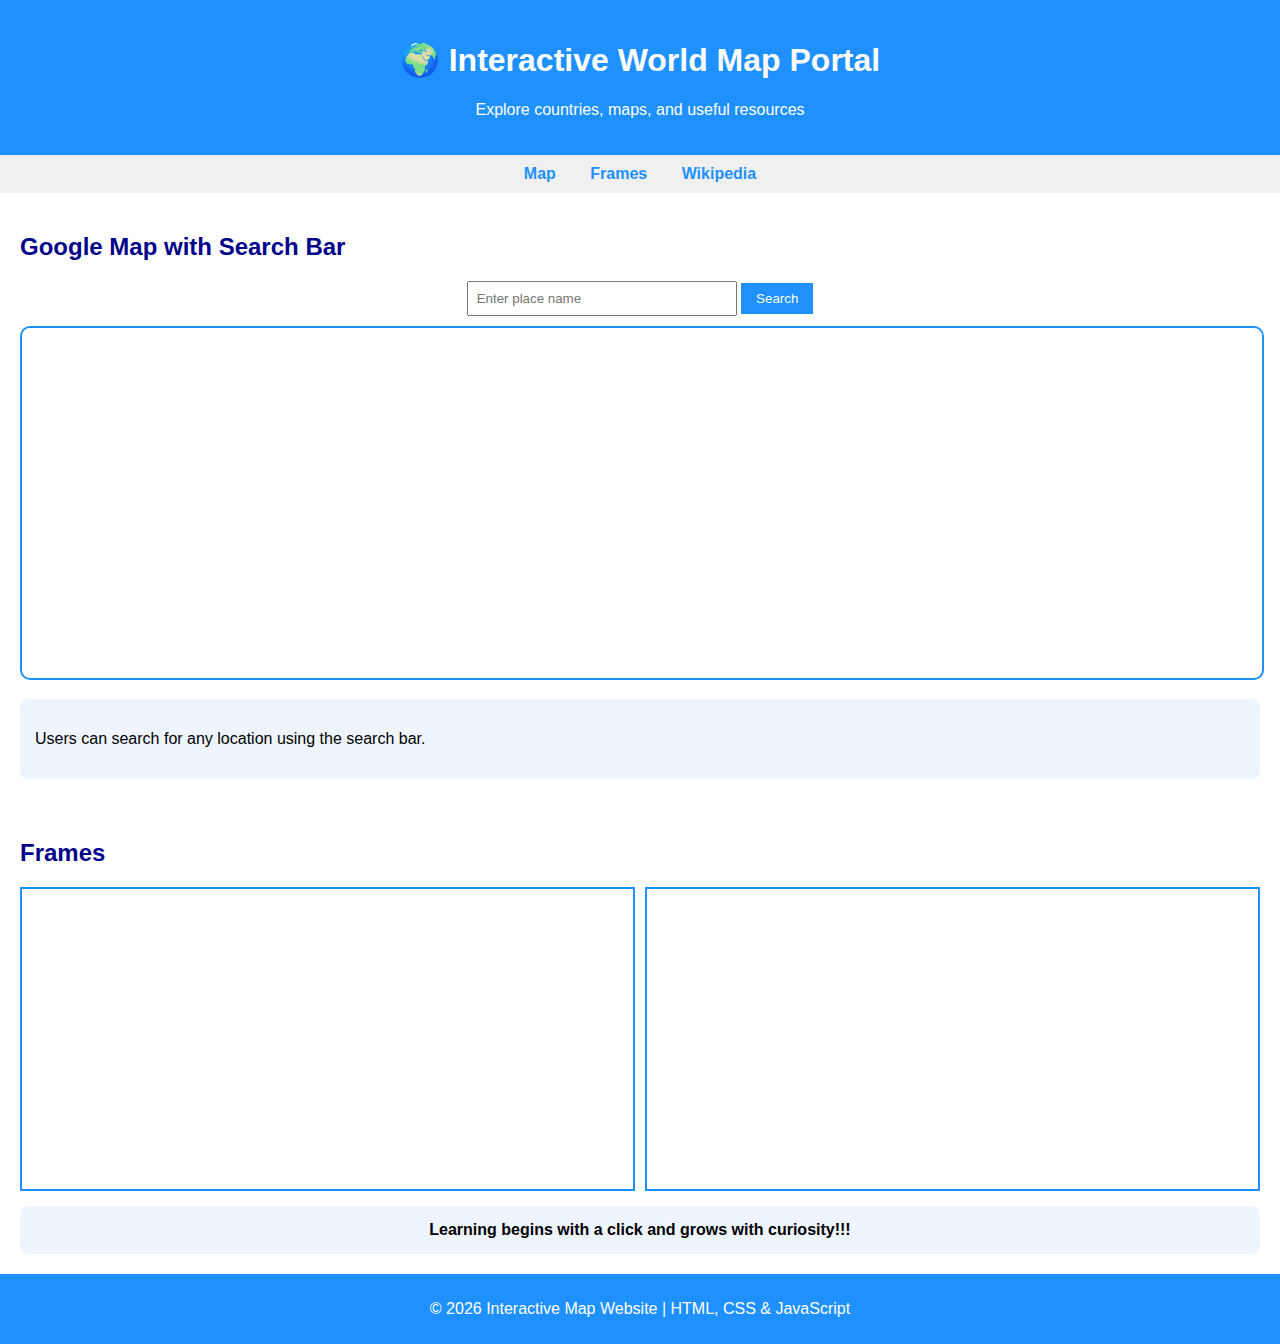
<file: EXP 1/index.html>
<!DOCTYPE html>
<html lang="en">
<head>
    <meta charset="UTF-8">
    <title>Interactive World Map Website</title>

    <style>
        body {
            font-family: Arial, sans-serif;
            margin: 0;
        }

        header {
            background-color: #1e90ff;
            color: white;
            text-align: center;
            padding: 20px;
        }

        nav {
            background-color: #f0f0f0;
            padding: 10px;
            text-align: center;
        }

        nav a {
            margin: 0 15px;
            text-decoration: none;
            font-weight: bold;
            color: #1e90ff;
        }

        section {
            padding: 20px;
        }

        .highlight {
            color: darkblue;
            font-weight: bold;
        }

        .info-box {
            background-color: #eef5ff;
            padding: 15px;
            border-radius: 8px;
            margin-top: 15px;
        }

        .search-box {
            margin-bottom: 10px;
        }

        .search-box input {
            padding: 8px;
            width: 250px;
        }

        .search-box button {
            padding: 8px 15px;
            background-color: #1e90ff;
            color: white;
            border: none;
            cursor: pointer;
        }

        .frame-container {
            display: flex;
            gap: 10px;
        }

        .frame {
            width: 50%;
            height: 300px;
            border: 2px solid #1e90ff;
        }

        footer {
            background-color: #1e90ff;
            color: white;
            text-align: center;
            padding: 10px;
        }
    </style>
</head>

<body>

<header>
    <h1>🌍 Interactive World Map Portal</h1>
    <p>Explore countries, maps, and useful resources</p>
</header>

<nav>
    <a href="#map">Map</a>
    <a href="#frames">Frames</a>
    <a href="https://www.wikipedia.org" target="_blank">Wikipedia</a>
</nav>

<!-- GOOGLE MAP WITH SEARCH -->
<section id="map">
    <h2 class="highlight">Google Map with Search Bar</h2>
    <center>

    <div class="search-box">
        <input type="text" id="placeInput" placeholder="Enter place name">
        <button onclick="searchPlace()">Search</button>
    </div>
    </center>

    <iframe
        id="googleMap"
        src="https://www.google.com/maps?q=India&output=embed"
        width="100%"
        height="350"
        style="border:2px solid #1e90ff; border-radius:10px;"
        loading="lazy">
    </iframe>

    <div class="info-box">
        <p>
            Users can search for any location using the search bar.
        </p>
    </div>
</section>


<script>
    // Google Map Search
    function searchPlace() {
        const place = document.getElementById("placeInput").value;
        if (place !== "") {
            document.getElementById("googleMap").src =
                "https://www.google.com/maps?q=" + place + "&output=embed";
        }
    }

    // Image Map Click
    const map = document.getElementById("worldMap");
    const info = document.getElementById("mapInfo");

    map.addEventListener("click", function (event) {
        const rect = map.getBoundingClientRect();
        const x = Math.floor(event.clientX - rect.left);
        const y = Math.floor(event.clientY - rect.top);

        let placeInfo = "This region has important geographical features.";

        if (x > 450 && x < 550 && y > 170 && y < 260) {
            placeInfo = "India 🇮🇳 – Known for culture, heritage, and IT industry.";
        } else if (x > 600 && x < 700 && y > 260 && y < 350) {
            placeInfo = "Australia 🇦🇺 – Famous for wildlife and the Great Barrier Reef.";
        }

        info.innerHTML = `
            <p><strong>Clicked Position:</strong> X = ${x}, Y = ${y}</p>
            <p><strong>Information:</strong> ${placeInfo}</p>
        `;
    });
</script>

<!-- FRAMES -->
<section id="frames">
    <h2 class="highlight">Frames</h2>

    <div class="frame-container">
        <iframe src="https://www.britannica.com" class="frame"></iframe>
        <iframe src="https://www.nationalgeographic.com" class="frame"></iframe>
    </div>

    <div class="info-box">
       <center>
        <b>Learning begins with a click and grows with curiosity!!!</b>
       </center>
    </div>
</section>

<footer>
    <p>© 2026 Interactive Map Website | HTML, CSS & JavaScript</p>
</footer>

</body>
</html>
</file>
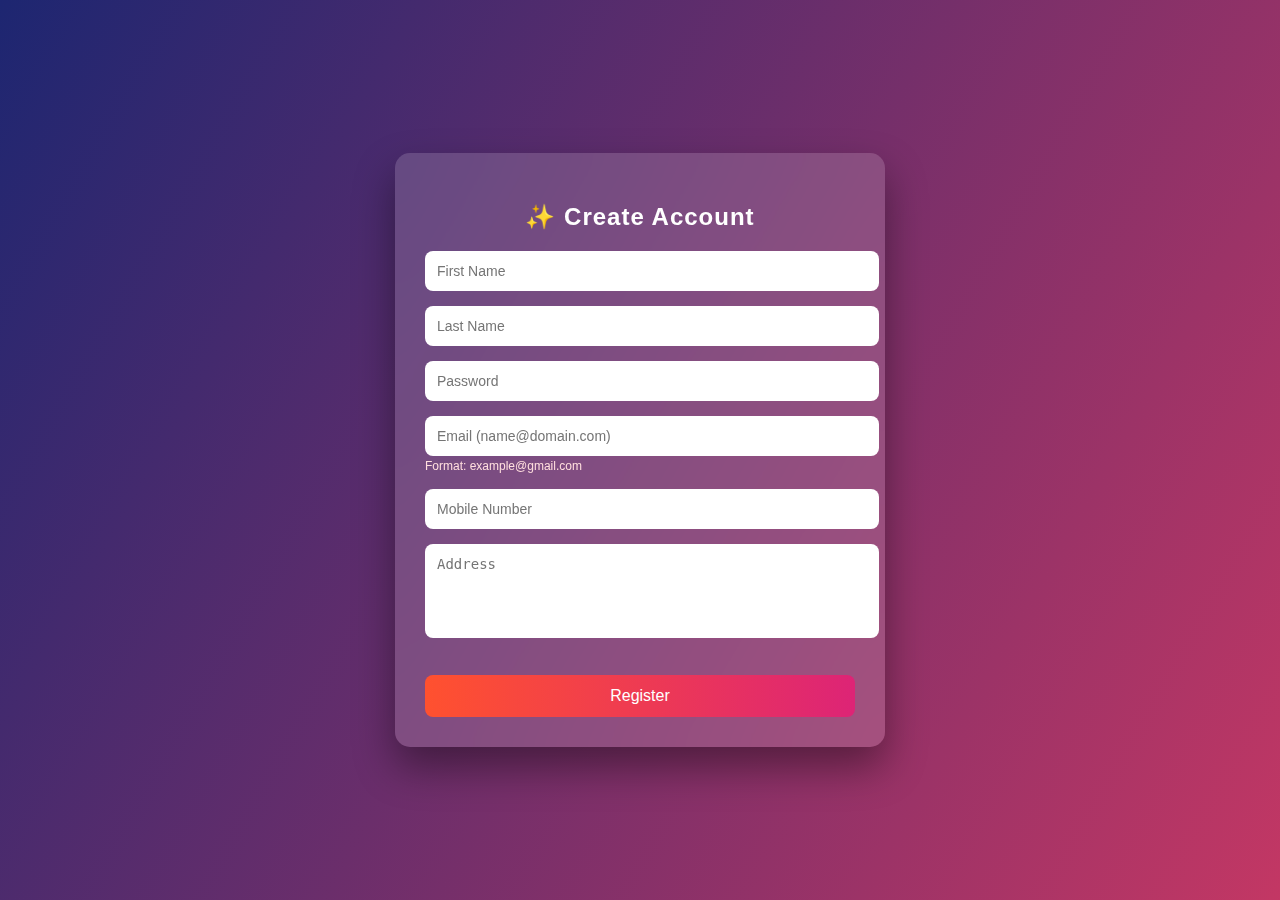
<file: EXP 2/index (1).html>
<!DOCTYPE html>
<html lang="en">
<head>
<meta charset="UTF-8">
<title>Advanced Registration Form</title>

<style>
    body {
        margin: 0;
        height: 100vh;
        background: linear-gradient(120deg, #1d2671, #c33764);
        font-family: 'Segoe UI', sans-serif;
        display: flex;
        justify-content: center;
        align-items: center;
    }

    .card {
        width: 430px;
        background: rgba(255,255,255,0.15);
        backdrop-filter: blur(15px);
        border-radius: 15px;
        padding: 30px;
        box-shadow: 0 20px 40px rgba(0,0,0,0.4);
        color: white;
        animation: fadeIn 1s ease;
    }

    @keyframes fadeIn {
        from { opacity: 0; transform: translateY(40px); }
        to { opacity: 1; transform: translateY(0); }
    }

    h2 {
        text-align: center;
        margin-bottom: 20px;
        letter-spacing: 1px;
    }

    .input-group {
        margin-bottom: 15px;
    }

    input, textarea {
        width: 100%;
        padding: 12px;
        border-radius: 8px;
        border: none;
        outline: none;
        font-size: 14px;
    }

    textarea {
        resize: none;
        height: 70px;
    }

    small {
        color: #ffdede;
        font-size: 12px;
    }

    button {
        width: 100%;
        padding: 12px;
        border-radius: 8px;
        border: none;
        font-size: 16px;
        background: linear-gradient(to right, #ff512f, #dd2476);
        color: white;
        cursor: pointer;
        transition: 0.3s;
    }

    button:hover {
        transform: scale(1.05);
        box-shadow: 0 0 15px rgba(255,255,255,0.4);
    }

    .error {
        color: #ffb3b3;
        text-align: center;
        font-size: 14px;
    }
</style>

<script>
function registerUser() {

    let fname = document.getElementById("fname").value.trim();
    let lname = document.getElementById("lname").value.trim();
    let password = document.getElementById("password").value;
    let email = document.getElementById("email").value;
    let mobile = document.getElementById("mobile").value;
    let address = document.getElementById("address").value.trim();
    let msg = document.getElementById("msg");

    let nameRegex = /^[A-Za-z]+$/;
    let emailRegex = /^[a-zA-Z0-9._]+@[a-zA-Z]+\.[a-zA-Z]{2,}$/;
    let mobileRegex = /^[0-9]{10}$/;

    msg.className = "error";

    if (!nameRegex.test(fname) || fname.length < 6) {
        msg.innerHTML = "First Name must contain alphabets and minimum 6 characters";
        return false;
    }

    if (lname === "") {
        msg.innerHTML = "Last Name cannot be empty";
        return false;
    }

    if (password.length < 6) {
        msg.innerHTML = "Password must be at least 6 characters";
        return false;
    }

    if (!emailRegex.test(email)) {
        msg.innerHTML = "Email must follow format: name@domain.com";
        return false;
    }

    if (!mobileRegex.test(mobile)) {
        msg.innerHTML = "Mobile number must contain exactly 10 digits";
        return false;
    }

    if (address === "") {
        msg.innerHTML = "Address cannot be empty";
        return false;
    }

    let user = {
        firstName: fname,
        lastName: lname,
        password: password,
        email: email,
        mobile: mobile,
        address: address
    };

 
    localStorage.setItem("registeredUser", JSON.stringify(user));

    
    alert("🎉 Registration Successful!\nYour information has been saved.");

   
    document.getElementById("form").reset();
    msg.innerHTML = "";

    return false;
}
</script>
</head>

<body>

<div class="card">
    <h2>✨ Create Account</h2>

    <form id="form" onsubmit="return registerUser()">

        <div class="input-group">
            <input type="text" id="fname" placeholder="First Name">
        </div>

        <div class="input-group">
            <input type="text" id="lname" placeholder="Last Name">
        </div>

        <div class="input-group">
            <input type="password" id="password" placeholder="Password">
        </div>

        <div class="input-group">
            <input type="text" id="email" placeholder="Email (name@domain.com)">
            <small>Format: example@gmail.com</small>
        </div>

        <div class="input-group">
            <input type="text" id="mobile" placeholder="Mobile Number">
        </div>

        <div class="input-group">
            <textarea id="address" placeholder="Address"></textarea>
        </div>

        <div id="msg"></div><br>

        <button type="submit">Register</button>
    </form>
</div>

</body>
</html>
</file>
